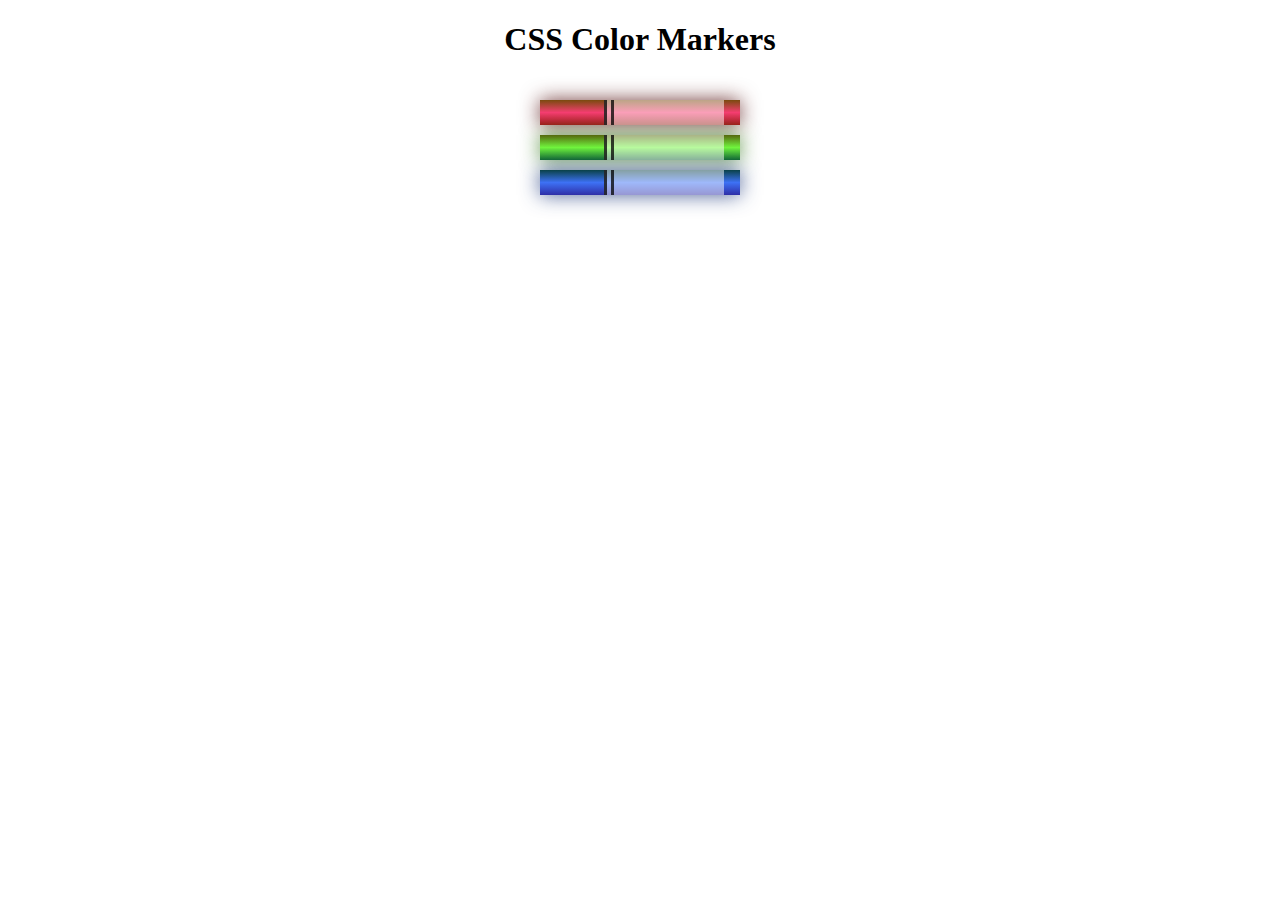
<file: FCC__P-01__C-01-c__CSS__Colored-Markers/index.html>
<!--
    // freeCodeCamp.org > Learn
    // Certification Path 01 - Responsive Web Design
    // Course 01-c - Learn CSS Colors by Building a Set of Colored Markers
    // See: https://www.freecodecamp.org/learn/2022/responsive-web-design/learn-css-colors-by-building-a-set-of-colored-markers/

    // DESCRIPTION:
    Selecting the correct colors for your webpage can greatly improve the aesthetic appeal to your readers.

    In this course, you'll build a set of colored markers. You'll learn different ways to set color values and how to pair colors with each other.
-->

<!DOCTYPE html>
<html lang="en">
  <head>

    <!-- STEP 4 - ABOUT UTF-8:
      * "utf-8" is a universal character set ("charset") that includes almost every character from all human languages -->

    <meta charset="utf-8">

    <!-- STEP 5: META TAGS:
      * You can have multiple self-closing <meta> elements on a web page
      * Each <meta> element adds information about the page that cannot be expressed by other HTML elements
      * The <meta> element with a "name" attribute set to "viewport" and a "content" attribute set to "width=device-width, initial-scale=1.0" makes it so your page looks the same on devices of all sizes -->

    <meta name="viewport" content="width=device-width, initial-scale=1.0">

    <!-- STEP 3 - TITLES: 
      * Remember that the title element gives search engines extra information about the page
      * It also displays the content of that title element in two more ways:
        ** in the title bar when the page is open, and
        ** in the browser tab for the page when you hover on it. Even if that tab is not active, once you hover on the tab, the title text is displayed -->

    <title>Colored Markers</title>
    <link rel="stylesheet" href="styles.css">
  </head>
  <body>
    <h1>CSS Color Markers</h1>
    <div class="container">

      <!-- STEP 16 - MULTIPLE CLASSES & PRECEDENCE:
        * To give the markers different colors, you will need to add a unique class to each one
        * Multiple classes can be added to an element by listing them in the "class" attribute and separating them with a space
        * For example, the following adds both the animal and dog classes to a div element:
          ** <div class="animal dog">
        * If you add multiple classes to an HTML element, the styles of the first classes you list may be overridden by later classes -->

      <div class="marker red">
        <div class="cap"></div>
        <div class="sleeve"></div>
      </div>
      <div class="marker green">
        <div class="cap"></div>
        <div class="sleeve"></div>
      </div>
      <div class="marker blue">
        <div class="cap"></div>
        <div class="sleeve"></div>
      </div>
    </div>
  </body>
</html>
</file>
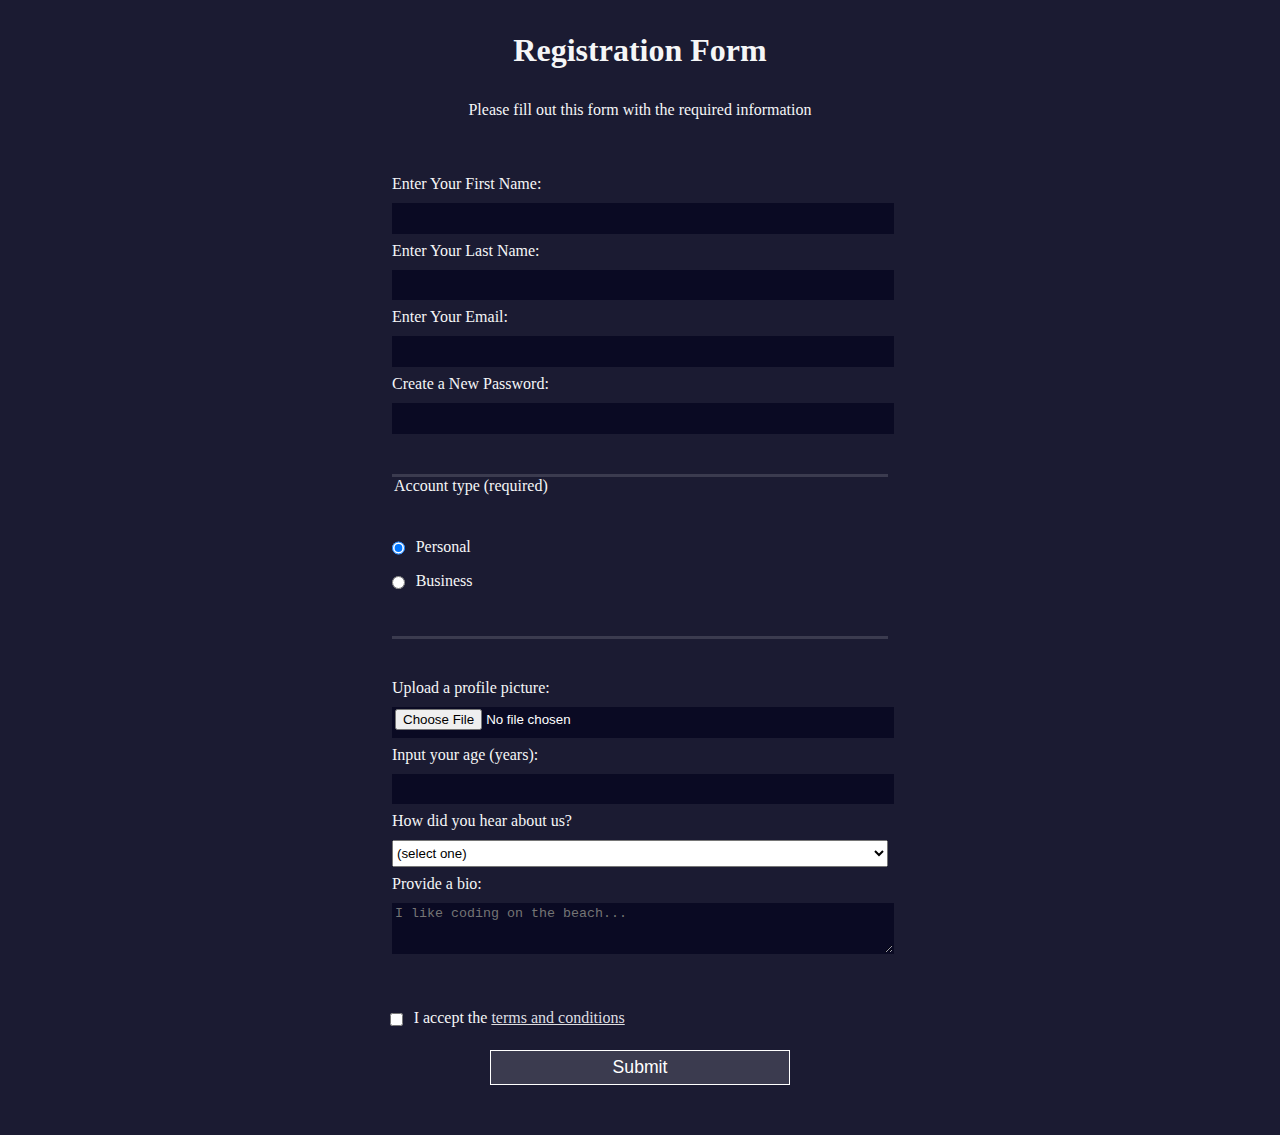
<file: FCC__P-01__C-01-d__Registration-Form/index.html>
<!-- 
    // freeCodeCamp.org > Learn
    // Certification Path 01 - Responsive Web Design
    // Course 01-d - Learn HTML Forms by Building a Registration Form
    // See: https://www.freecodecamp.org/learn/2022/responsive-web-design/learn-html-forms-by-building-a-registration-form/

    // DESCRIPTION:
    You can use HTML forms to collect information from people who visit your webpage.

    In this course, you'll learn HTML forms by building a signup page. You'll learn how to control what types of data people can type into your form, and some new CSS tools for styling your page.

    // KEYWORDS:
    Form building
    Input types
    Validation
    Accessibility
    Get & post requests
    Regex / regular expressions
-->

<!DOCTYPE html>
<html lang="en">
  <head>
    <meta charset="UTF-8">
    <title>Registration Form</title>
    <link rel="stylesheet" href="styles.css" />
  </head>
  <body>
    <h1>Registration Form</h1>
    <p>Please fill out this form with the required information</p>

    <!-- STEPS 11 & 12 - INITIALIZING THE FORM:
      * To create a form, first insert a <form> with an "action" attribute
      * The "method" attribute specifies how to send form-data to the URL specified in the "action" attribute
      * The form-data can be sent via a "GET" request as URL parameters (with method="get") or via a "POST" request as data in the request body (with method="post") -->

    <form method="post" action='https://register-demo.freecodecamp.org'>
      <fieldset>

        <!-- STEPS 18 & 42 - ACCESSIBILITY:
          * Following accessibility best practices, we link the <input> elements and the <label> elements together using the "for" attribute 
            
          * With form submissions, it is useful, and good practice, to provide each submittable element with a "name" attribute, which is used to identify the element in the form submission -->

        <!-- STEP 19 - INPUT TYPES:
          * Specifying the "type" attribute of a form element is important for the browser to know what kind of data it should expect
          * If a type is not specified, the browser will default to "text"
          * The "email" type only allows emails with a "@" and a "." in the domain
          * The "password" type obscures the input and warns if the site does not use HTTPS -->

        <!-- STEP 21 - REQUIRED INPUTS:
          * To make the form more interactive, we add the "required" attribute to the <input> elements in the <fieldset>
          * Now, if you try to submit the form without filling in the required fields, you will see an error message -->

        <label for="first-name">Enter Your First Name: <input id="first-name" name="first-name" type="text" required /></label>
        <label for="last-name">Enter Your Last Name: <input id="last-name" name="last-name" type="text" required /></label>

        <!-- STEP 22 - BUILT-IN FORM VALIDATION:
          * Certain "type" attribute values come with built-in form validation -- e.g., type="email" requires that the value be a valid email address
          * We can also add custom validation -- e.g., adding a "minlength" attribute with a value of "8" to the "password" <input> element prevents inputs of less than 8 characters being submitted -->

        <label for="email">Enter Your Email: <input id="email" name="email" type="email" required /></label>

        <!-- STEP 23 - USING REGEX FOR VALIDATION: 
          * With type="password" you can use the "pattern" attribute to define a regular expression that the password must match to be considered valid
          // For example, "[a-z0-5]{8,}" is a regular expression which matches eight or more lowercase letters or the digits 0 to 5 -->

        <label for="new-password">Create a New Password: <input id="new-password" name="new-password" type="password" pattern="[a-z0-5]{8,}" required /></label>
      </fieldset>

      <fieldset>
        <legend>Account type (required)</legend>

        <!-- STEP 27 - RADIO BUTTON REMINDER:
          * You only want one radio input to be selectable at a time
          * However, the form does not know the radio inputs are related
          * To relate the radio inputs, give them both/all a "name" attribute with the same value 
          * Now, it is not possible to select multiple radio inputs at the same time
        -->

        <!-- STEP 28 - REQUIRING RADIO INPUTS:
          * Initially, users can submit the form without checking the radio inputs
          * Although you previously used the "required" attribute to indicate that an input is required, it won't work in this case because adding required to both inputs will convey the wrong information to users
          * Instead, you can provide context of what is needed by adding a legend element with text "Item (required)" before the <label> elements, then add the "checked" attribute to one input to ensure the form is submitted with the required data in it -->

        <label for="personal-account"><input id="personal-account" type="radio" name="account-type" class="inline" checked /> Personal</label>
        <label for="business-account"><input id="business-account" type="radio" name="account-type" class="inline" /> Business</label>
      </fieldset>

      <fieldset>

        <!-- STEP 32 - FILE INPUT: 
          * The <input> type "file" allows users to upload an image or other file type -->

        <label for="profile-picture">Upload a profile picture: <input id="profile-picture" type="file" name="file" /></label>

        <!-- STEP 33 - NUMBER INPUT: 
          * To collect and verify ages, we can use an <input> with the type of "number" and a "min" and "max" attribute
          * Now, if someone tries to submit the form with values outside of the range (e.g., "13" to "120"), a warning will appear and the form will not submit -->
        
        <label for="age">Input your age (years): <input id="age" type="number" name="age" min="13" max="120" /></label>

        <!-- STEPS 34 thru 37 - DROPDOWN: 
          * Adding a dropdown to the <form> is easy with the <select> element
          * The <select> element is a container for a group of <option> elements, and each <option> element acts as a label for the dropdown options
          * Both the <select> and <option> elements require closing tags

          * The <label> element should wrap the entire <select> element with the label's text coming before the opening <select> 
            
          * Initially, submitting the form with an option selected would not send a useful value to the server; rather, each option needs to be given a "value" attribute
          * Without a "value", the text content of the option will be submitted to the server instead -->

        <label for="referrer">How did you hear about us?
          <select id="referrer" name="referrer">
            <option value="">(select one)</option>
            <option value="1">freeCodeCamp News</option>
            <option value="2">freeCodeCamp YouTube Channel</option>
            <option value="3">freeCodeCamp Forum</option>
            <option value="4">Other</option>
          </select>
        </label>

        <!-- STEPS 38, 40 & 41 - TEXTAREAS: 
          * The <textarea> element acts like an <input> element of type "text", but comes with the added benefit of being able to receive multi-line text with an initial number of text rows and columns
          * Note that the textarea requires a closing tag

          * Initially, the <textarea> appears too small by default
          * To give it an initial size, you can add the "rows" and "cols" attributes 
        
          * The "placeholder" attribute accepts a text value, which is displayed within the <textarea> until the user starts typing -->

        <label for="bio">Provide a bio:
          <textarea id="bio" name="bio" rows="3" cols="30" placeholder="I like coding on the beach..."></textarea>
        </label>
      </fieldset>

      <label for="terms-and-conditions">
        <input class="inline" id="terms-and-conditions" type="checkbox" required name="terms-and-conditions" /> I accept the <a href="https://www.freecodecamp.org/news/terms-of-service/">terms and conditions</a>
      </label>

      <!-- STEPS 20 & 21 - FORM SUBMISSION:
        * The first <input> element with a "type" of "submit" is automatically set to submit its nearest parent form element
        * To handle the form submission, we add an <input> element with the "type" attribute set to "submit" and the "value" attribute set to "Submit" after the last <fieldset> element 
        * Initially, while you should be able to submit the form, you might notice not much happens since we haven't added interactivity or validation -->

      <input type="submit" value="Submit" />
    </form>
  </body>
</html>
</file>
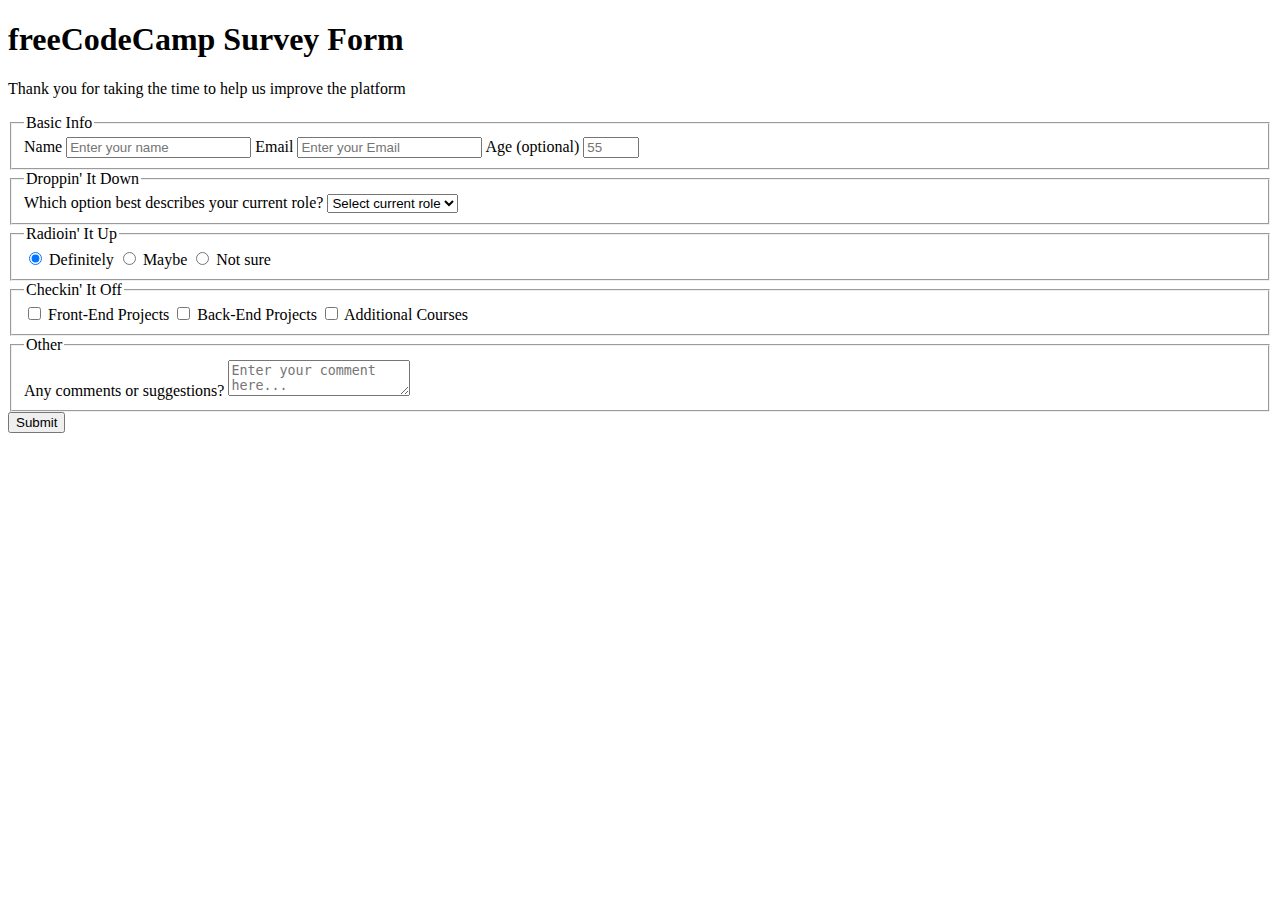
<file: FCC__P-01__C-01-e__PROJECT-01__Survey-Form/index.html>
<!--
    // freeCodeCamp.org > Learn
    // Certification Path 01 - Responsive Web Design
    // Project 01 - Survey Form
    // See: https://www.freecodecamp.org/learn/2022/responsive-web-design/build-a-survey-form-project/build-a-survey-form

    // DESCRIPTION:    
    This is one of the required projects to earn your certification.

    For this project, you will build a survey form to collect data from your users.

    Meant to emulate:
    https://survey-form.freecodecamp.rocks/ -->

<!DOCTYPE html>
<html lang="en">
  <head>
    <meta charset="utf-8">
  </head>
  <body>
    <main>

    <!-- Page title -->
    <h1 id="title">freeCodeCamp Survey Form</h1>

    <!-- Page description -->
    <p id="description">Thank you for taking the time to help us improve the platform</p>

    <!-- Begin form -->
    
    <form id="survey-form">

        <fieldset>
        <legend>Basic Info</legend>

        <!-- Name -->
        <label for="name" id="name-label">Name <input type="text" required id="name" placeholder="Enter your name" /></label>

        <!-- Email -->
        <label for="email" id="email-label">Email <input type="email" required id="email" placeholder="Enter your Email" /></label>

        <!-- Age -->
        <label for="age" id="number-label">Age (optional) <input type="number" id="number" min="10" max="99" placeholder="55" /></label>

        </fieldset>

        <!-- Current role drop-down -->
        <fieldset>
            <legend>Droppin' It Down</legend>
            <label for="dropdown">Which option best describes your current role?
                <select name="role" id="dropdown">
                    <option selected disabled value="">Select current role</option>
                    <option value="student">Student</option>
                    <option value="worker">Full Time Job</option>
                    <option value="learner">Full Time Learner</option>
                    <option value="nunya">Prefer not to say</option>
                    <option value="other">Other</option>
                </select>
            </label>
        </fieldset>


        <!-- Recommendation radio buttons -->
        <fieldset>
            <legend>Radioin' It Up</legend>
            <label for="recommend">
                <input name="recommend" id="yes" value="yes" type="radio" checked /> Definitely
                <input name="recommend" id="maybe" value="maybe" type="radio" /> Maybe
                <input name="recommend" id="unsure" value="no" type="radio" /> Not sure
            </label>
        </fieldset>

        <!-- Improvement checkboxes -->
        <fieldset>
            <legend>Checkin' It Off</legend>
            <label for="improve">
                <input name="improve" id="front-end" value="front-end" type="checkbox" /> Front-End Projects
                <input name="improve" id="back-end" value="back-end" type="checkbox" /> Back-End Projects
                <input name="improve" id="additional" value="additional" type="checkbox" /> Additional Courses
            </label>
        </fieldset>

        <!-- Comments -->
        <fieldset>
            <legend>Other</legend>
            <label for="comments">Any comments or suggestions?
                <textarea name="comments" id="comments" placeholder="Enter your comment here..."></textarea>
            </label>
        </fieldset>

        <input type="submit" value="Submit" id="submit" />
        
    </form>
    <!-- End form -->        

</main>
</body>
</html>
</file>
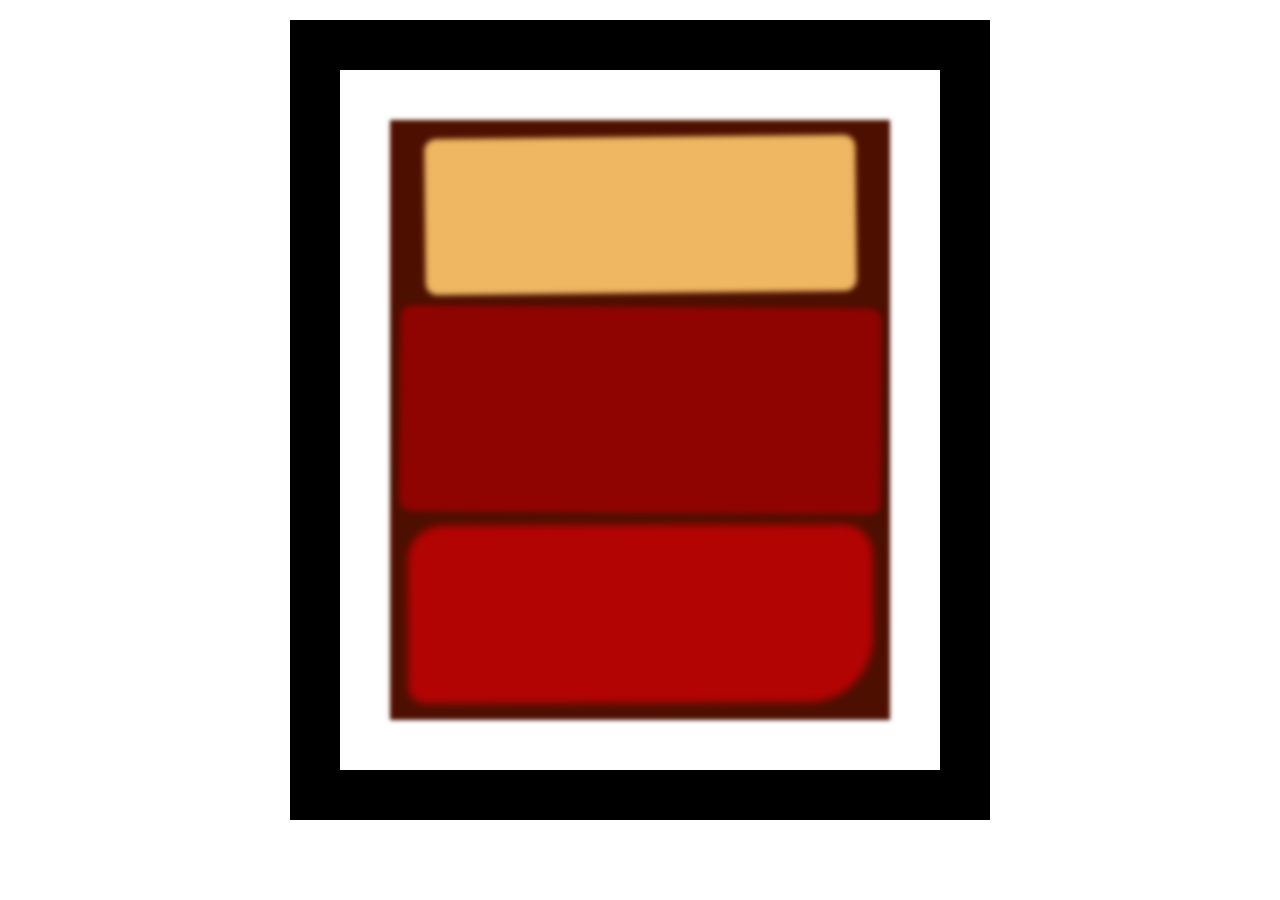
<file: FCC__P-01__C-02-a__CSS-Box-Model__Rothko-Painting/index.html>
<!--
    // freeCodeCamp.org > Learn
    // Certification Path 01 - Responsive Web Design
    // Course 02-a - Learn the CSS Box Model by Building a Rothko Painting
    // See: https://www.freecodecamp.org/learn/2022/responsive-web-design/learn-the-css-box-model-by-building-a-rothko-painting/

    // DESCRIPTION:
    Every HTML element is its own box – with its own spacing and a border. This is called the Box Model.

    In this course, you'll use CSS and the Box Model to create your own Rothko-style rectangular art pieces. 
-->

<!DOCTYPE html>
<html lang="en">
  <head>
    <meta charset="UTF-8">
    <title>Rothko Painting</title>
    <link href="./styles.css" rel="stylesheet">
  </head>

  <!-- STEP 3 - THE BOX BODEL:
    * In the CSS box model, every HTML element is treated as a box with four areas
    * Imagine you receive a box from your favorite online retailer -- the content is the item in the box, or in our case, a header, paragraph, or image element
    * See "/diagram-1" or https://cdn.freecodecamp.org/curriculum/css-box-model/diagram-1.png -->

  <!-- STEP 4 - PADDING: 
    * The content is surrounded by a space called padding, similar to how bubble wrap separates an item from the box around it
    * Think of the border like the cardboard box your item was shipped in
    * See "/diagram-2" or https://cdn.freecodecamp.org/curriculum/css-box-model/diagram-2.png -->

  <!-- STEP 5 - MARGINS:
    * Margin is the area outside of the box, and can be used to control the space between other boxes or elements
    * Here the bottom element has a larger top margin, pushing it further down the page
    * See "/diagram-3" or https://cdn.freecodecamp.org/curriculum/css-box-model/diagram-3.png -->

  <body>

    <!-- STEP 11 - THE "FRAME": 
      * Every painting needs a frame, so we wrap the ".canvas" element in another <div> and give it a "frame" class -->

    <div class="frame">
      <div class="canvas">

        <!-- STEP 16 - THE SHAPES: 
          * We add a first new <div> element inside the ".canvas" element and give it the "class" attribute with a value of "one"
          * This will be our first rectangle, which is later styled using CSS -->

        <div class="one"></div>
        <div class="two"></div>
        <div class="three"></div>
      </div>
    </div>
  </body>
</html>
</file>
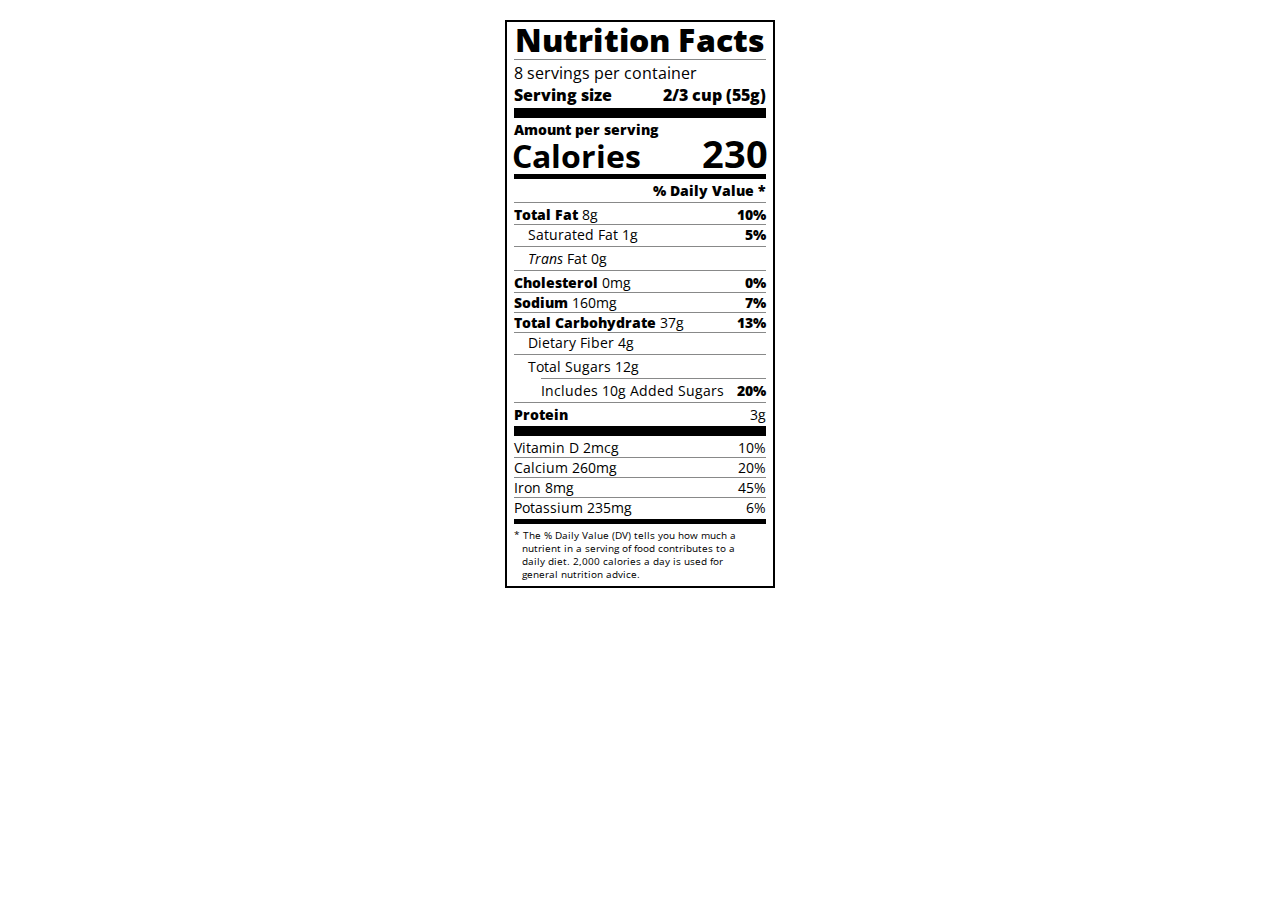
<file: FCC__P-01__C-02-c__Typography__Nutrition-Label/index.html>
<!--
    // freeCodeCamp.org > Learn
    // Certification Path 01 - Responsive Web Design
    // Course 02-c - Learn Typography by Building a Nutrition Label
    // See: https://www.freecodecamp.org/learn/2022/responsive-web-design/learn-typography-by-building-a-nutrition-label/

    // DESCRIPTION:
    Typography is the art of styling your text to be easily readable and suit its purpose.

    In this course, you'll use typography to build a nutrition label webpage. You'll learn how to style text, adjust line height, and position your text using CSS.
-->

<!DOCTYPE html>
<html lang="en">

<head>
  <meta charset="UTF-8">
  <title>Nutrition Label</title>

  <!-- STEP 4 - IMPORTING FONTS:
    * Within your <head> element, add a <link> element with the "rel" attribute set to "stylesheet" and the "href" attribute set to "https://fonts.googleapis.com/css?family=Open+Sans:400,700,800"
    * This will import the "Open Sans" font family, with the font weight values "400", "700", and "800" -->

  <link href="https://fonts.googleapis.com/css?family=Open+Sans:400,700,800" rel="stylesheet">
  <link href="./styles.css" rel="stylesheet">
</head>

<body>
  <div class="label">
    <header>
      <h1 class="bold">Nutrition Facts</h1>

      <!-- STEP 16 - DIVIDING LINES:
        * Lines can help separate and group important content, especially when space is limited
        * Here, we create a <div> element below the <h1> element and give it a "class" attribute set to "divider", which is later styled using CSS -->

      <div class="divider"></div>
      <p>8 servings per container</p>

      <!-- STEP 22 - HORIZONTAL SPACING:
        * Horizontal spacing between equally important elements can increase the readability of your text
        * Here, we wrap the text "2/3 cup (55g)" in a <span> element -->

      <p class="bold">Serving size <span>2/3 cup (55g)</span></p>
    </header>
    <div class="divider large"></div>
    <div class="calories-info">
      <div class="left-container">
        <h2 class="bold small-text">Amount per serving</h2>
        <p>Calories</p>
      </div>
      <span>230</span>
    </div>
    <div class="divider medium"></div>
    <div class="daily-value small-text">
      <p class="bold right no-divider">% Daily Value *</p>
      <div class="divider"></div>
      <p><span><span class="bold">Total Fat</span> 8g</span> <span class="bold">10%</span></p>

      <!-- STEPS 44 thru 46 - STYLING WITH CLASSES:
        * Here, we create a new <p> element with the text "Saturated Fat 1g 5%" and wrap the "5%" in a <span> with the "class" attribute set to "bold"
        * In this case this is enough to align the percentage "5%" to the right 
      
        * As this new <p> element will need to be indented, we give it a "class" set to "indent"
        
        * In the CSS file, we then create a new ".indent" selector and give it a "margin-left" property set to "1em" -->
      
       <p class="indent no-divider">Saturated Fat 1g <span class="bold">5%</span></p>
      <div class="divider"></div>

      <!-- STEPS 51 & 53 thru 55 - ALIGNMENT USING SPANS: 
        * First, we create another <p> element with the text "Trans Fat 0g" and italicize the word "Trans" by wrapping it in an <i> element
        * Then, we give the new <p> element the "class" attribute set to "indent no-divider"
        * Finally, we wrap "Trans Fat 0g" in a <span> element for alignment -->

      <p class="indent no-divider"><span><i>Trans</i> Fat 0g</span></p>
      <div class="divider"></div>
      <p><span><span class="bold">Cholesterol</span> 0mg</span> <span class="bold">0%</span></p>
      <p><span><span class="bold">Sodium</span> 160mg</span> <span class="bold">7%</span></p>
      <p><span><span class="bold">Total Carbohydrate</span> 37g</span> <span class="bold">13%</span></p>

      <!-- STEPS 56 thru 58 - MORE STYLING WITH CLASSES: 
        * Here, we add another <p> element with the text "Dietary Fiber 4g" and give it the "class" necessary to indent it and remove the dividing border
        * Then we create a separate divider below it 
      
        * The advantage to creating these dividers is that you can apply specific classes to style them individually
        * Next, we add "double-indent" to the "class" for the last ".divider" to do so, which is later styled using CSS -->

      <p class="indent no-divider">Dietary Fiber 4g</p>
      <div class="divider"></div>
      <p class="indent no-divider">Total Sugars 12g</p>
      <div class="divider double-indent"></div>
      <p class="double-indent no-divider">Includes 10g Added Sugars <span class="bold">20%</span></p>
      <div class="divider"></div>
      <p class="no-divider"><span class="bold">Protein</span> 3g</p>
      <div class="divider large"></div>
      <p>Vitamin D 2mcg <span>10%</span></p>
      <p>Calcium 260mg <span>20%</span></p>
      <p>Iron 8mg <span>45%</span></p>
      <p class="no-divider">Potassium 235mg <span>6%</span></p>
    </div>
    <div class="divider medium"></div>
    <p class="note">* The % Daily Value (DV) tells you how much a nutrient in a serving of food contributes to a daily
      diet. 2,000 calories a day is used for general nutrition advice.</p>
  </div>
</body>
</html>
</file>
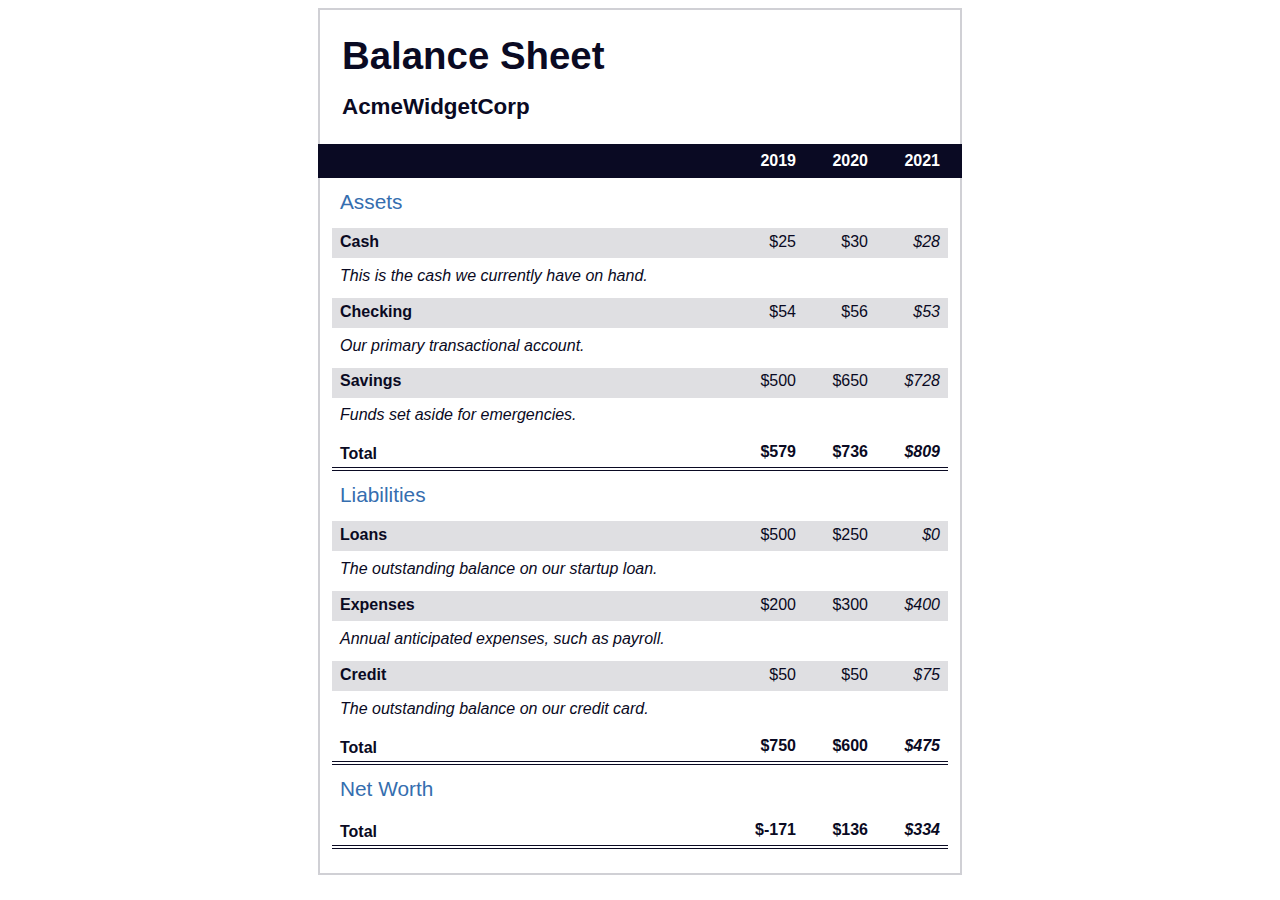
<file: FCC__P-01__C-03-a__CSS-Pseudo-Selectors__Balance-Sheet/index.html>
<!-- 
    **COMMENTS NOT STARTED**

    // freeCodeCamp.org > Learn
    // Certification Path 01 - Responsive Web Design
    // Course 03-a - Learn More About CSS Pseudo Selectors by Building A Balance Sheet

    // See: https://www.freecodecamp.org/learn/2022/responsive-web-design/learn-more-about-css-pseudo-selectors-by-building-a-balance-sheet/

    // DESCRIPTION:
    You can use CSS pseudo selectors to change specific HTML elements.

    In this course, you'll build a balance sheet using pseudo selectors. You'll learn how to change the style of an element when you hover over it with your mouse, and trigger other events on your webpage.
-->

<!DOCTYPE html>
<html lang="en">
  <head>
    <meta charset="UTF-8">
    <meta name="viewport" content="width=device-width, initial-scale=1.0">
    <title>Balance Sheet</title>
    <link rel="stylesheet" href="./styles.css">
  </head>
  <body>
    <main>
      <section>
        <h1>
          <span class="flex">
            <span>AcmeWidgetCorp</span>
            <span>Balance Sheet</span>
          </span>
        </h1>
        <div id="years" aria-hidden="true">
          <span class="year">2019</span>
          <span class="year">2020</span>
          <span class="year">2021</span>
        </div>
        <div class="table-wrap">
          <table>
            <caption>Assets</caption>
            <thead>
              <tr>
                <td></td>
                <th><span class="sr-only year">2019</span></th>
                <th><span class="sr-only year">2020</span></th>
                <th class="current"><span class="sr-only year">2021</span></th>
              </tr>
            </thead>
            <tbody>
              <tr class="data">
                <th>Cash <span class="description">This is the cash we currently have on hand.</span></th>
                <td>$25</td>
                <td>$30</td>
                <td class="current">$28</td>
              </tr>
              <tr class="data">
                <th>Checking <span class="description">Our primary transactional account.</span></th>
                <td>$54</td>
                <td>$56</td>
                <td class="current">$53</td>
              </tr>
              <tr class="data">
                <th>Savings <span class="description">Funds set aside for emergencies.</span></th>
                <td>$500</td>
                <td>$650</td>
                <td class="current">$728</td>
              </tr>
              <tr class="total">
                <th>Total <span class="sr-only">Assets</span></th>
                <td>$579</td>
                <td>$736</td>
                <td class="current">$809</td>
              </tr>
            </tbody>
          </table>
          <table>
            <caption>Liabilities</caption>
            <thead>
              <tr>
              <td></td>
              <th><span class="sr-only">2019</span></th>
              <th><span class="sr-only">2020</span></th>
              <th><span class="sr-only">2021</span></th>
              </tr>
            </thead>
            <tbody>
              <tr class="data">
                <th>Loans <span class="description">The outstanding balance on our startup loan.</span></th>
                <td>$500</td>
                <td>$250</td>
                <td class="current">$0</td>
              </tr>
              <tr class="data">
                <th>Expenses <span class="description">Annual anticipated expenses, such as payroll.</span></th>
                <td>$200</td>
                <td>$300</td>
                <td class="current">$400</td>
              </tr>
              <tr class="data">
                <th>Credit <span class="description">The outstanding balance on our credit card.</span></th>
                <td>$50</td>
                <td>$50</td>
                <td class="current">$75</td>
              </tr>
              <tr class="total">
                <th>Total <span class="sr-only">Liabilities</span></th>
                <td>$750</td>
                <td>$600</td>
                <td class="current">$475</td>
              </tr>
            </tbody>
          </table>
          <table>
            <caption>Net Worth</caption>
            <thead>
              <tr>
              <td></td>
              <th><span class="sr-only">2019</span></th>
              <th><span class="sr-only">2020</span></th>
              <th><span class="sr-only">2021</span></th>
              </tr>
            </thead>
            <tbody>
              <tr class="total">
                <th>Total <span class="sr-only">Net Worth</span></th>
                <td>$-171</td>
                <td>$136</td>
                <td class="current">$334</td>
              </tr>
            </tbody>
          </table>
        </div>
      </section>
    </main>
  </body>
</html>
</file>
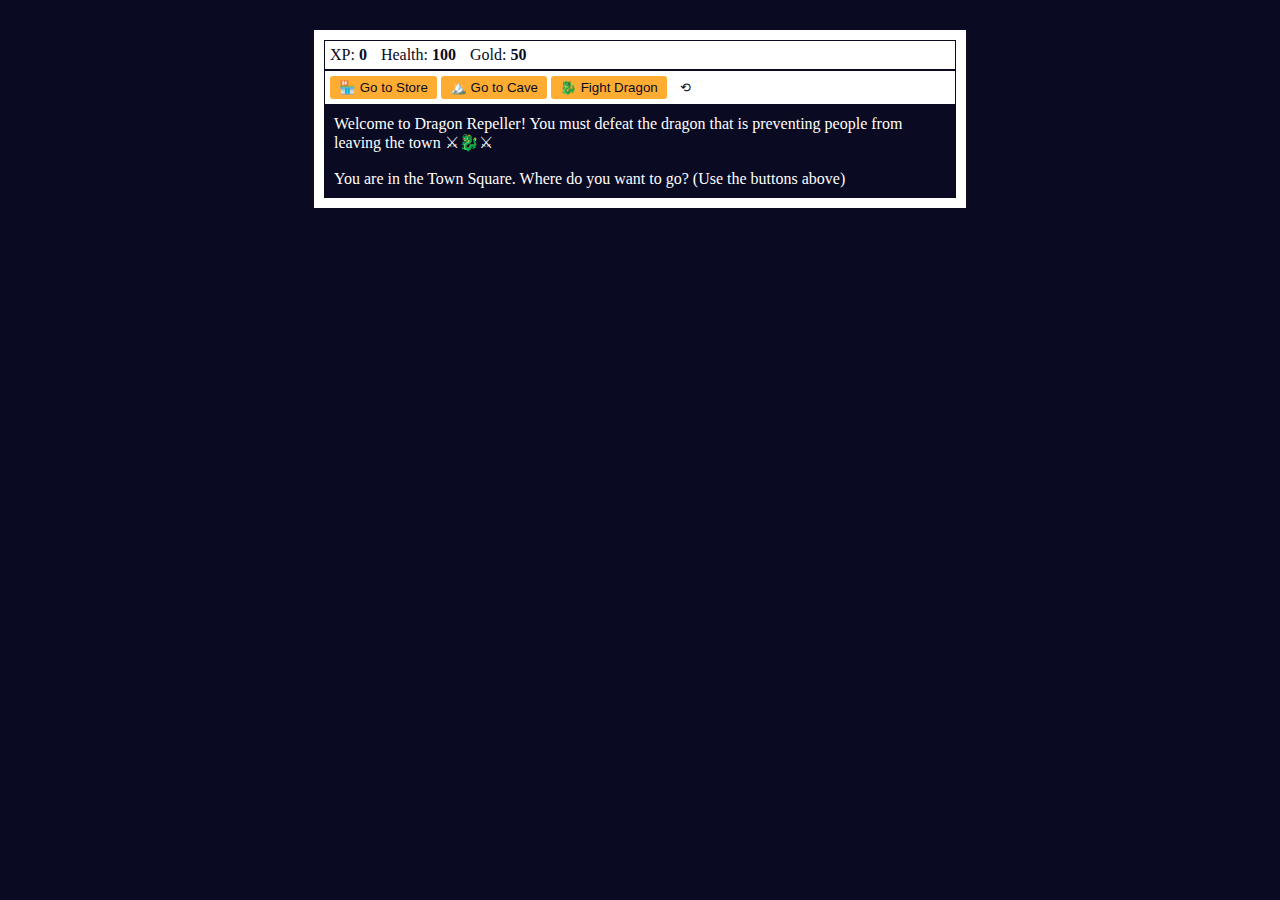
<file: fcc-rpg.html>
<!DOCTYPE html>
<html lang="en">
  <head>
    <meta charset="utf-8">
    <link rel="stylesheet" href="./fcc-rpg.css">
    <title>RPG - Dragon Repeller</title>
  </head>
  <body>
      <!-- Based on the FreeCodeCamp.org project: Learn Basic JavaScript by Building a Role Playing Game
      See: https://www.freecodecamp.org/learn/javascript-algorithms-and-data-structures-v8/ -->
      <div id="game">
        <div id="stats">
          <span class="stat">XP: <strong><span id="xpText">0</span></strong></span>
          <span class="stat">Health: <strong><span id="healthText">100</span></strong></span>
          <span class="stat">Gold: <strong><span id="goldText">50</span></strong></span>
        </div>
        <div id="controls">
          <button id="button1">&#x1f3ea; Go to Store</button>
          <button id="button2">🏔️ Go to Cave</button>
          <button id="button3">&#x1f409; Fight Dragon</button>
          <button id="refresher">⟲</button>
        </div>
        <div id="monsterStats">
          <span class="stat">Monster Name: <strong><span id="monsterName"></span></strong></span>
          <span class="stat">Health: <strong><span id="monsterHealth"></span></strong></span>
        </div>
        <div id="text">
          Welcome to Dragon Repeller! You must defeat the dragon that is preventing people from leaving the town ⚔&#x1f409;⚔<br><br>You are in the Town Square. Where do you want to go? (Use the buttons above)
        </div>
      </div>
    <script src="./fcc-rpg.js"></script>
  </body>
</html>
</file>
<file: FCC__P-01__C-01-c__CSS__Colored-Markers/styles.css>
h1 {
  text-align: center;
}

/* STEPS 11, 21 & 24 - COLOR BASICS:
  // Remember that one way to add color to an element is to use a "color keyword" like "black", "cyan", or "yellow" 
  
  // There are two main color models: the "additive" RGB (red, green, blue) model used in electronic devices, and the "subtractive" CMYK (cyan, magenta, yellow, black) model used in print
  // In this project, you'll work with the RGB model -- meaning that colors begin as black, and change as different levels of red, green, and blue are introduced
  // An easy way to see this is with the CSS "rgb" function; for example, "black" is "rgb(0, 0, 0)" 
  
  // While red and blue markers look the same using color keywords or the "rgb" function, the green one is much lighter with "rgb(0, 255, 0)" than with the color keyword "green"
  // This is because the "green" color keyword is actually a darker shade, about halfway between black and the maximum value for green -- i.e., ~"rgb(0, 127, 0)" */

/* STEP 22 - FUNCTIONS:
  // A function is a piece of code that can take an input and perform a specific action
  // The CSS "rgb" function accepts values, or "arguments", for red, green, and blue, and produces a color:
    // // rgb(red, green, blue);
  // Each red, green, and blue value is a number from "0" to "255" where "0" means that there's 0% of that color (i.e., is black) and "255" means that there's 100% of that color */

/* STEPS 26 & 27 - PRIMARY COLORS:
  // In the additive RGB color model, "primary colors" are colors that, when combined, create pure white
  // But for this to happen, each color needs to be at its highest intensity (i.e., 255) */

/* STEPS 28 thru 30 - SECONDARY COLORS:
  // "Secondary colors" are the colors you get when you combine primary colors
  // To create the first secondary color -- yellow -- you can use the "rgb" function to combine pure red and pure green
  // To create the next secondary color -- cyan -- use the "rgb" function to combine pure green and pure blue
  // To create the final secondary color -- magenta -- use the "rgb" function to combine pure blue and pure red */

/* STEPS 31 thru 34 - TERTIARY COLORS: 
  // "Tertiary colors" are created by combining a primary with a nearby secondary color
  // To create the tertiary color orange, use the "rgb" function so that red is at the max value, and set green to 127
  // Notice that, to create orange, you had to increase the intensity of red and decrease the intensity of the green rgb values; this is because orange is the combination of red and yellow

  // To create the tertiary color spring green, combine cyan with green -- i.e., use the "rgb" function with green at the max value and blue is set to "127"
  // And to create the tertiary color violet, combine magenta with blue -- i.e., use the "rgb" function with blue at the max value and red is set to "127"

  // There are three more tertiary colors: chartreuse green (green + yellow), azure (blue + cyan), and rose (red + magenta)
  // To create chartreuse green, update the "rgb" function for orange so that red is at "127" and green is set to the max value
  // For azure, update the "rgb" function for spring green so that green is at "127" and blue is at the max value
  // And for rose, which is sometimes called bright pink, update the "rgb" function for violet so that blue is at "127" and red is at the max value */

/* STEPS 35 thru 39 - DESIGN, COLOR WHEEL & COMPLIMENTARY COLORS: 
  // Now that you've gone through all the primary, secondary, and tertiary colors on a color wheel, it'll be easier to understand other color theory concepts and how they impact design
  // A color wheel is a circle where similar colors, or "hues", are near each other, and different ones are further apart (e.g., pure red is between the hues rose and orange)
  // Two colors that are opposite from each other on the color wheel are called "complementary colors"
  // If two complementary colors are combined they produce gray, but when they are placed side-by-side they produce strong visual contrast and appear brighter

  // For example, red and cyan colors are very bright right next to each other
  // However, this contrast can be distracting if it's overused on a website, and can make text hard to read if it's placed on a complementary-colored background
  // Thus, it's better practice to choose one color as the dominant color, and use its complementary color as an accent to bring attention to certain content on the page 
  
  // For example, you can couch a red element between two black elements and notice how your eyes are naturally drawn to the red color in the center
  // When designing a site, you can use this effect to draw attention to important headings, buttons, or links
  // There are several other important color combinations outside of complementary colors, which you'll learn a bit later */

.container {
  background-color: rgb(255, 255, 255);
  padding: 10px 0;
}

/* STEP 12 - ADDING CONTENT WITH CSS:
  // Initially, the background color is applied but doesn't appear in the preview, since the marker <div> element has no content in it and doesn't have any height by default
  // The color can be made visible by setting the ".marker" to have non-zero values for its "height" and "width" properties */

/* STEPS 13 thru 15 - MARGINS:
  // The markers look better centered on the page
  // An easy way to do that is with the "margin" "shorthand property"
  // In the last project, you set the margin area of elements separately with properties like "margin-top" and "margin-left"
  // The "margin" shorthand property makes it easy to set multiple margin areas at the same time -- i.e., "margin-top", "margin-right", "margin-bottom", and "margin-left" 
  // For example, to center the marker on the page, set its "margin" property to "auto" 
  
  // Initially, while you have three separate marker div elements, they look like one big rectangle; you should add some space between them to make it easier to see each element
  // When the shorthand "margin" property has two values, it sets "margin-top" and "margin-bottom" to the first value, and "margin-left" and "margin-right" to the second value
  // Thus, to center each "marker" while dividing them up with some vertical space, we set the "margin" property to "10px auto" */

.marker {
  width: 200px;
  height: 25px;
  margin: 10px auto;
}

/* STEPS 76 & 77 - REPOSITIONING:
  // Initially, the sleeve looks good but is flush with the left start of the marker div and would look even better if it was positioned more toward the right side of the marker
  // One way to do that is to add another <div> element before the sleeve <div> to push it to the right, which we do with "cap" */

.cap {
  width: 60px;
  height: 25px;
}

/* STEPS 73 thru 75 - OPACITY:
  // "Opacity" describes how opaque, or non-transparent, something is
  // For example, a solid wall is opaque, and no light can pass through; a drinking glass is much more transparent, and you can see through the glass to the other side
  // With the CSS "opacity" property, you can control how opaque or transparent an element is
  // With the value "0", or 0%, the element will be completely transparent, and at "1.0", or 100%, the element will be completely opaque like it is by default

  // Another way to set the opacity for an element is with the "alpha channel"
  // Similar to the opacity property, the alpha channel controls how transparent or opaque a color is
  // An alpha channel can be added to other CSS color properties rather than using the "opacity" property by itself

  // To add an alpha channel to an "rgb" color, use the "rgba" function instead
  // The "rgba" function works just like the rgb function, but takes one more number from "0" to "1.0" for the alpha channel:
    // // rgba(redValue, greenValue, blueValue, alphaValue);
  // You can also use an alpha channel with hsl and hex colors */

/* STEPS 79 thru 85 - BORDERS: 
  // All HTML elements have borders, though they're usually set to "none" by default
  // With CSS, you can control all aspects of an element's border, and set the border on all sides, or just one side at a time

  // For a border to be visible, you need to set its width and style 
  // Borders have several styles to choose from; solid border lines are probably the most common, but you can also use a dashed or dotted line if you prefer -- for example:
    // // .sleeve {
            border-left-width: 10px;
            border-left-style: solid;
          }

  // If no color is set, black is used by default -- but to make your code more readable, it's better to set the border color explicitly (e.g., "border-color" or "border-left-color")

  // The "border-left" shorthand property lets you to set the left border's width, style, and color at the same time with the syntax:
    // // border-left: width style color;
*/

.sleeve {
  width: 110px;
  height: 25px;
  background-color: rgba(255, 255, 255, 0.5);
  border-left: 10px double rgba(0, 0, 0, 0.75);
}

/* STEPS 78 - MORE REPOSITIONING:
  // Initially, it looks like the sleeve disappears because the "cap" <div> is taking up the entire width of the marker, pushing the sleeve <div> down to the next line
  // This is because the default display property for <div> elements is "block" and, when two "block" elements are next to each other, they stack like actual blocks
  // For example, your marker elements are all stacked on top of each other
  // To position two <div> elements on the same line, set both of their "display" properties to "inline-block" */

.cap,
.sleeve {
  display: inline-block;
}

/* STEPS 49 thru 69 - COLOR GRADIENTS:
  // In addition to setting flat colors in CSS, you can also use a color transition, or "gradient", on an element; a gradient is when one color transitions into another
  // The CSS "linear-gradient" function lets you control the direction of the transition along a line, and which colors are used
  // One thing to remember is that the "linear-gradient" function actually creates an image element, and is usually paired with the "background" property, which can accept an image as a value (as opposed to the "background-color" property for flat colors)

  // The linear-gradient function is very flexible with the following basic syntax:
    // // linear-gradient(gradientDirection, color1, color2, ...);
  // "gradientDirection" is the direction of the line used for the transition
  // "color1" and "color2" are color arguments, which are the colors that will be used in the transition itself, and can be any type of color including color keywords, hex, rgb, or hsl
  // For example, to apply a gradient on a 90-degree (vertical) line, first set the "background" property to "linear-gradient()", and pass it the value "90deg" as the "gradientDirection"
  
  // Note that the "linear-gradient" function needs at least two color arguments to work, or it won't be visible
  // With two colors, the linear-gradient function produces a smooth color1-to-color2 gradient
  // While the linear-gradient function needs a minimum of two color arguments to work, it can accept many color arguments

  // Color-stops allow you to fine-tune where colors are placed along the gradient line
  // They are a length unit like px or percentages that follow a color in the linear-gradient function
  // For example, in the followin red-black gradient, the transition from red to black takes place at the 90% point along the gradient line, so red takes up most of the available space:
    // // linear-gradient(90deg, red 90%, black);

  // Without the color-stops, with three color arguments, the first color is at the start (0%), the second is in the middle (50%), and the last is at the end (100%) of the gradient line
  // The "linear-gradient" function automatically calculates these values for you, and places colors evenly along the gradient line by default

  // If no "gradientDirection" argument is provided to the "linear-gradient" function, it arranges colors from top to bottom by default -- i.e., along a 180 degree (horizontal) line */

/* STEP 57 - USING COLOR GRADIENTS FOR "LIGHTING":
  // Here, we've applied different shades of red to each color argument in the linear-gradient function
  // The shades on the top and bottom edges of the marker will be darker, while the one in the middle will be lighter, as if there's a light above it */

/* STEPS 86 thru 94 - BOX SHADOWS:
  // The box-shadow property lets you apply one or more shadows around an element with the following basic syntax:
    // // box-shadow: offsetX offsetY color;
  
  // Here's how the "offsetX" and "offsetY" values work:
    // // both "offsetX" and "offsetY" accept number values in px and other CSS units
    // // a positive "offsetX" value moves the shadow right and a negative value moves it left
    // // a positive "offsetY" value moves the shadow down and a negative value moves it up
    // // if you want a value of zero ("0") for any or both "offsetX" and "offsetY", you don't need to add a unit; every browser understands that zero means no change

  // The height and width of the shadow is determined by the height and width of the element it's applied to
  // You can also use an optional "spreadRadius" value to spread out the reach of the shadow

  // Initially, the edges of the shadow are sharp because there is an optional "blurRadius" value for the box-shadow property:
    // // box-shadow: offsetX offsetY blurRadius color;

  // If a "blurRadius" value isn't included, it defaults to "0" and produces sharp edges
  // The higher the value of "blurRadius", the greater the blurring effect is

  // You can expand the shadow out further with the optional "spreadRadius" value:
    // // box-shadow: offsetX offsetY blurRadius spreadRadius color;

  // Like "blurRadius", "spreadRadius" defaults to "0" if it isn't included */

.red {
  background: linear-gradient(
    rgb(122, 74, 14),
    rgb(245, 62, 113),
    rgb(162, 27, 27)
  );
  box-shadow: 0 0 20px 0 rgba(83, 14, 14, 0.8);
}

/* STEPS 46 & 47 - HEX COLORS:
  // A very common way to apply color to an element with CSS is with "hexadecimal" or "hex" values
  // While hex values sound complicated, they're really just another form of RGB values
  // Hex color values start with a "#" character and take six characters from 0-9 and A-F (e.g., "#4B5320")
  // The first pair of characters represent red, the second pair represent green, and the third pair represent blue
  
  // You may already be familiar with decimal, or base 10 values, which go from 0 - 9
  // Hexadecimal, or base 16 values, go from 0 - 9, then A - F -- i.e.: 0, 1, 2, 3, 4, 5, 6, 7, 8, 9, A, B, C, D, E, F
  // With hex colors, "00" is 0% of that color and "FF" is 100%, with "7F" being ~50% and "CC" being ~80% */

/* STEP 93 - HEX ALPHA: 
  // Add an optional final pair of hex values to any hex code to represent the alpha channel (e.g., "#xxxxxxCC" is 80% transparent)
*/

.green {
  background: linear-gradient(#55680d, #71f53e, #116c31);
  box-shadow: 0 0 20px 0 #3b7e20cc;
}

/* STEP 48 - HSL COLORS: 
  // The "HSL" color model -- or hue, saturation, and lightness -- is another way to represent colors
  // The CSS "hsl" function accepts three values: a number from "0" to "360" for hue, a percentage from "0" to "100" for saturation, and a percentage from "0" to "100" for lightness; you must add the percent sign "%" to the saturation and lightness values
  // If you imagine a color wheel, the hue red is at 0 degrees, green is at 120 degrees, and blue is at 240 degrees.
  // Saturation is the intensity of a color from 0%, or gray, to 100% for pure color
  // Lightness is how bright a color appears, from 0%, or complete black, to 100%, complete white, with 50% being neutral */

.blue {
  background: linear-gradient(
    hsl(186, 76%, 16%),
    hsl(223, 90%, 60%),
    hsl(240, 56%, 42%)
  );
  box-shadow: 0 0 20px 0 hsla(223, 59%, 31%, 0.8);
}
</file>
<file: FCC__P-01__C-01-d__Registration-Form/styles.css>
/* STEP 8 - VIEWPORT HEIGHT:
  // The "vh" unit stands for "viewport height" and is equal to 1% of the height of the viewport, which makes it relative to the viewport height  */

/* STEP 9 - HORIZONTAL SCROLL:
  // To get rid of the horizontal scroll-bar when using a "width" value of "100%", set the body's default margin (added by some browsers) to "0" */

body {
  width: 100%;
  height: 100vh;
  margin: 0;
  background-color: #1b1b32;
  color: #f5f6f7;
  font-family: Tahoma;
  font-size: 16px;
}

h1,
p {
  margin: 1em auto;
  text-align: center;
}

/* STEP 45 - VIEWPORT WIDTH:
  // Here, we center the <form> element by giving it a margin of "0 auto"
  // Then, we fix its size to a maximum width ("max-width") of "500px" with a minimum width ("min-width") of "300px" and, in between that range, we allow it to have a width of "60vw" ("viewport width") */

/* STEP 63 - PADDING THE BOTTOM OF THE PAGE: 
  // Initially, the "Submit" button is sitting at the bottom of the <form> element, so we add "2em" of "padding" to only the bottom of the <form> */

form {
  width: 60vw;
  max-width: 500px;
  min-width: 300px;
  margin: 0 auto;
  padding-bottom: 2em;
}

/* STEP 46 - REMOVING DEFAULT BORDERS:
  // During development, it is useful to see the <fieldset> default borders
  // However, they make the content appear too separated and can be removed by using a value of "none" in the "border" property */

fieldset {
  border: none;
  padding: 2rem 0;
  border-bottom: 3px solid #3b3b4f;
}

/* STEP 48 - "LAST" PSEUDO-CLASS: 
  // Initially, the border of the last <fieldset> element looks a little out of place
  // You can select the last element of a specific type using the "last-of-type" CSS pseudo-class
  // For example, the following selects the last <p> element:
    // // p:last-of-type { }
*/

fieldset:last-of-type {
  border-bottom: none;
}

/* STEP 16 - REM UNITS & DEFAULT DISPLAY OF LABELS:
  // The "rem" unit stands for "root 'em'" and is relative to the font size of the <html> element
  // As label elements are inline by default, they are all displayed side by side on the same line, making their text hard to read
  // To make them appear on separate lines, we add "display: block" to the label element
  // To further separate them from each other, we add a margin of "0.5rem 0" */

label {
  display: block;
  margin: 0.5rem 0;
}

/* STEP 49 - SEPARATING ONTO NEW LINES:
  // In order for the <label> text appear above the form elements on all screen sizes, we can set all <input>, <textarea>, and <select> elements to take up the full width of their parent elements (i.e., "width: 100%") */

/* STEPS 55 & 56 - MINIMUM HEIGHTS:
  // Initially, the height of the <input> fields is too small to be easy to use
  // We fix this by setting their "min-height" to "2em" */

input,
textarea,
select {
  margin: 10px 0 0 0;
  width: 100%;
  min-height: 2em;
}

input,
textarea {
  background-color: #0a0a23;
  border: 1px solid #0a0a23;
  color: #ffffff;
}

/* STEPS 50 thru 53 - REMOVING LINE SEPARATION:
  // However, for the second fieldset, you want the input and label text to appear on the same line
  // First, we give only those <input> elements a class of "inline"
  // Then, we style the ".inline" elements with a "width" of "unset" to remove the earlier rule which set all the <input> elements to "width: 100%"
  // Next, we can add some space between the ".inline" elements and the <label text> by settin a right margin of "0.5em" 
  // Initially, if you look close enough, you will notice the ".inline" elements are too high on the line; to combat this, we set the "vertical-align" property to "middle" */

.inline {
  width: unset;
  margin: 0 0.5em 0 0;
  vertical-align: middle;
}

/* STEP 57 & 58 - ATTRIBUTE SELECTORS: 
  // To style the submit button, you can use an "attribute selector" to select an element based on the given attribute value
  // For example, the following selects <input> elements with a "name" attribute value of "password":
    // // input[name="password"]

  // Note that when we change the "display" property to "block" and reduce the "width" to "60%", the submit button sits flush against the left edge of its parent
  // We can center this using "auto" left and right margins */

input[type="submit"] {
  display: block;
  width: 60%;
  margin: 1em auto;
  height: 2em;
  font-size: 1.1rem;
  background-color: #3b3b4f;
  border-color: white;
  min-width: 300px;
}

/* STEP 62 - BROWSER DEFAULTS:
  // Most browsers inject their own default CSS properties and values for different elements
  // For example, by default a "padding" of "1px 2px" is given to <input> elements you can type in.
  // If you look closely, you might be able to notice the file input is initially smaller than the other text input elements
  // Here, we use another attribute selector to style the <input> with a type of "file" to have the same padding as the other <input> elements */

input[type="file"] {
  padding: 1px 2px;
}

.inline {
  display: inline;
}

a {
  color: #dfdfe2;
}
</file>
<file: FCC__P-01__C-02-a__CSS-Box-Model__Rothko-Painting/styles.css>
/* STEP 8 - WIDTH: 
  // Even though your <div> has no text originally, it's still treated as a box with content
  // We can write a CSS rule that uses the ".canvas" class selector and set its width to 500 pixels
  // Here's a CSS rule that sets the width of the class "card" to 300 pixels:
    // // .card {
            width: 300px;
          }
*/

/* STEPS 21 & 22 - ADJUSTING THE FIRST SHAPE:
  // Originally, ".one" (with just its first 4 attributes below) is centered horizontally but its top margin is pushing past the canvas and onto the frame's border, shifting the entire canvas down 20 pixels
  // We (temporarily) add "padding" of "1px" to the ".canvas" element to give the ".one" element something solid to push off of 
  // However, adding 1 pixel of padding to the top, bottom, left, and right of the canvas changed its dimensions to 502 pixels x 602 pixels
  // Thus, we replace the "padding" property with "overflow" set to "hidden", changing the canvas back to its original dimensions */

/* STEP 34 - BLUR:
  // Originally, the colors and shapes of your painting are too sharp to pass as a Rothko, so we use the "filter" property to "blur" the painting by "2px" in the ".canvas" element
  // Here's an example of a rule that add a 3px "blur":
  // // p {
          filter: blur(3px);
        }
*/

.canvas {
  width: 500px;
  height: 600px;
  background-color: #4d0f00;
  overflow: hidden;
  filter: blur(2px);
}

/* STEP 13 - THE "FRAME": 
  // Originally the ".frame" is much too wide, so we set its width to 500 pixels */

/* STEP 14 - PADDING THE "FRAME":
  // Use *padding* to adjust the spacing *within* an element
  // In ".frame", we use the "padding" shorthand property to increase the space between the ".frame" and ".canvas" elements by "50px"
  // The shorthand will increase space in the top, bottom, left, and right of the element's border and canvas within */

/* STEP 15 - MARGINS AROUND THE "FRAME":
  // Use *margins* to adjust the spacing *outside* of an element
  // Using the margin property, we give the ".frame" element vertical margin of "20px", and horizontal margin of "auto"
  // This will move the frame down 20 pixels and horizontally center it on the page */

.frame {
  border: 50px solid black;
  width: 500px;
  padding: 50px;
  margin: 20px auto;
}

/* STEPS 37 & 40 - SOFTENING EDGES:
  // Originally, the rectangles are too small and their edges don't have the soft quality of a painting
  // Thus we increase the area and soften the edges of ".one" by setting its "box-shadow" to "0 0 3px 3px #efb762" 

  // However, the corners of each rectangle are still too sharp
  // Thus we round each corner of the ".one" element by 9 pixels using the "border-radius" property */

/* STEPS 43 thru 45 - ROTATING:
  // We rotate each rectangle to give them more of an imperfect, hand-painted look by using the "transform" property
  // First, we use it on the ".one" selector to rotate it *counter-clockwise* by 0.6 degrees
  // Next, we rotate the ".two" element *clockwise* by 0.4 degrees */

.one {
  width: 425px;
  height: 150px;
  background-color: #efb762;
  margin: 20px auto;
  box-shadow: 0 0 3px 3px #efb762;
  border-radius: 9px;
  transform: rotate(-0.6deg);
}

/* STEP 33 - ADJUSTING MARGINS:
  // It's helpful to have your margins push in one direction
  // Originally, with ".two" having "margin: auto", the bottom margin of the ".one" element pushes ".two" down 20 pixels
  // Thus, in the ".two" selector, we use the "margin" shorthand property to set top margin to "0", horizontal margin to "auto", and bottom margin to "20px" to remove its top margin, horizontally center it, and set its bottom margin to 20 pixels */

/* STEPS 41 & 42 - ADVANCED BORDER RADIUS: 
  // We use the "border-radius" property on the ".two" selector to set its top-left radius and bottom-right radius to "8px" and top-right radius and bottom-left radius to "10px"

  // The "border-radius" property accepts up to four values to round the top-left, top-right, bottom-right, and bottom-left corners
  // We round the top-left corner of ".three" by 30 pixels, the top-right by 25 pixels, the bottom-right by 60 pixels, and bottom-left by 12 pixels */

.two {
  width: 475px;
  height: 200px;
  background-color: #8f0401;
  margin: 0 auto 20px;
  box-shadow: 0 0 3px 3px #8f0401;
  border-radius: 8px 10px;
  transform: rotate(0.4deg);
}

/* STEP 35 - MORE BLUR:
  // This rule targets both ".one" and ".two" and increase their "blur" effect by 1 pixel -- i.e., in addition to the 2-pixel blur on the entire ".canvas" */

.one,
.two {
  filter: blur(1px);
}

/* STEPS 29 & 30 - SIZING:
  // You don't always have to use pixels when sizing an element
  // Here we set the "width" of ".three" to "91%" and set its "height" to "28%" */

.three {
  width: 91%;
  height: 28%;
  background-color: #b20403;
  margin: auto;
  filter: blur(2px);
  box-shadow: 0 0 5px 5px #b20403;
  border-radius: 30px 25px 60px 12px;
  transform: rotate(-0.2deg);
}
</file>
<file: FCC__P-01__C-02-c__Typography__Nutrition-Label/styles.css>
* {
  box-sizing: border-box;
}

/* STEP 6 - THE HTML SELECTOR:
  // Originally the font is a bit small, so we create an "html" selector and set the font to have a size of "16px" */

html {
  font-size: 16px;
}

/* STEP 5 - USING IMPORTED FONTS:
  // We create a "body" selector and give it a "font-family" set to "Open Sans" with a fallback of "sans-serif"
  // Remember that fonts with spaces in the name must be wrapped in quotes for CSS */

body {
  font-family: "Open Sans", sans-serif;
}

/* STEPS 8 thru 11 - BORDERS & WHITE SPACE:
  // Borders can be used to group and prioritize content
  // Here, we create a ".label" selector and give it a "border" set to "2px solid black" 
  
  // Good use of white space can bring focus to the important elements of your page, and help guide your user's eyes through your text
  // Here, we give our ".label" selector a "width" property set to "270px", a "margin" property set to "20px auto", and a "padding" property set to "0 7px" 
  
  // However, originally if you inspect your ".label" element with your browser's developer tools, you may notice that it's actually 288 pixels wide instead of 270
  // This is because, by default, the browser includes the border and padding when determining an element's size
  // To solve this, we reset the box model by creating a "*" selector and giving it a "box-sizing" property of "border-box"
  */

.label {
  border: 2px solid black;
  width: 270px;
  margin: 20px auto;
  padding: 0 7px;
}

/* STEP 12 - SEMANTIC STRUCTURE:
  // Remember that the use of <h1>, <h2>, and similar tags determine the semantic structure of your HTML, but you can adjust the CSS of these elements to control the visual flow and hierarchy
  // Initially, we create an "h1" rule and set the "font-weight" property to "800" to make the h1 text bolder */

/* STEP 18 - LETTER SPACING:
  // The "letter-spacing" property can be used to adjust the space between each character of text in an element
  // Here, we give our "h1" selector a "letter-spacing" property set to "0.15px" to space them out a bit more */

/* STEPS 24 & 25 - TARGETING NESTED ELEMENTS: 
  // After wrapping everything within the ".label" element in a new <header> element in the HTML file, we update the original "h1" selector here to be "header h1" to specifically target the <h1> element within the new <header> */

header h1 {
  text-align: center;
  margin: -4px 0;
  letter-spacing: 0.15px;
}

/* STEP 15 - REMOVING MARGINS:
  // Here, we create a <p> selector and remove all margins */

/* STEP 23 - HORIZONTAL SPACING, CONTINUED:
  // After wrapping part of the "Serving Size" paragraph in a <span> element, we can add the horizontal spacing using "flex"
  // In the "p" selector, we add a "display" property set to "flex" and a "justify-content" property set to "space-between" */

p {
  margin: 0;
  display: flex;
  justify-content: space-between;
}

.divider {
  border-bottom: 1px solid #888989;
  margin: 2px 0;
}

/* STEP 19 - CODE OPTIMIZATION:
  // Nutrition labels have a lot of bold text to draw attention to important information
  // Rather than targeting each element that needs to be bold, it is more efficient to use a class to apply the bold styling to every element
  // Thus, we can give the necessary elements an additional "class" attribute set to "bold" and remove the extranneous "font-weight" properties from the CSS file */

.bold {
  font-weight: 800;
}

.large {
  height: 10px;
}

/* STEPS 26 thru 28 - STYLING BORDRES:
  // After creating a new <div> element below the <header> and giving it a "class" attribute set to "divider large" in the HTML file, we create a new ".large" selector and give it a "height" property set to "10px" and set the "background-color" property to "black" here

  // However, originally we may notice there is still a small border at the bottom of the ".large" element
  // To reset this, we give our ".large, .medium" group selector a "border" property set to "0"
  // The "medium" class will be utilized later for the thinner bars of the nutrition label */

.large,
.medium {
  background-color: black;
  border: 0;
}

.medium {
  height: 5px;
}

/* STEP 31 - REM (ROOT EM):
  // The "rem" unit stands for "root em" and is relative to the font size of the "html" element
  // Here, we create a ".small-text" selector and set the "font-size" to "0.85rem", which calculates to roughly "13.6px" since we set "html" to have a "font-size" of "16px" */

.small-text {
  font-size: 0.85rem;
}

/* STEPS 29, 33 & 34 - FLEX DISPLAY:
  // After nesting within the ".calories-info" <div> a new <p> element with calorie information and wrapping part of it in a <span>, we can adjust the spacing
  // Here, we create a new ".calories-info" selector and give it a "display" property set to "flex", a "justify-content" property set to "space-between", and an "align-items" property set to "flex-end" */

.calories-info {
  display: flex;
  justify-content: space-between;
  align-items: flex-end;
}

.calories-info h2 {
  margin: 0;
}

/* STEPS 30 & 35 - MORE ADJUSTING SPACING:
  // After nesting within the ".calories-info" <div> a new <div> element with a "class" attribute set to "left-container", we can continue adjust the spacing
  // Here, we create a new ".left-container p" selector setting the top and bottom margin to "-5px", the left and right margin to "-2px", the "font-size" to "2em", and the "font-weight" to "700"
  // This targets the "Calories" text
*/

.left-container p {
  margin: -5px -2px;
  font-size: 2em;
  font-weight: 700;
}

/* STEPS 36 & 37 - MORE TARGETING NESTED ELEMENTS:
  // Here, we create a ".calories-info span" selector and set its "font-size" to "2.4em" and "font-weight" to "700" 
  // This targets the "230" text (i.e., amount of Calories) 
  
  // Typography is often more art than science, so you may have to tweak things like alignment until it looks correct
  // Here, we give our ".calories-info span" selector a "margin" set to "-7px -2px" to shift the "230" text into place */

.calories-info span {
  margin: -7px -2px;
  font-size: 2.4em;
  font-weight: 700;
}

/* STEPS 40 & 41 - MORE ADJUSTING SPACING:
  // After creating a new <div> element with a "class" attribute set to "daily-value small-text", then nesting within it a <p> element with the "class" attribute "bold right", we want to align the "% Daily Value *" within the paragraph to the right
  // Here, we create a ".right" selector and use the "justify-content" property to do so */

.right {
  justify-content: flex-end;
}

.indent {
  margin-left: 1em;
}

.double-indent {
  margin-left: 2em;
}

/* STEPS 47 thru 50 - THE "NOT" PSEUDO-SELECTOR:
  // First, we create a ".daily-value p" selector to target all <p> elements in the "daily-value" section and give it a "border-bottom" set to "1px solid #888989"

  // However, originally the bottom borders under the "% Daily Value *" and "Saturated Fat 1g 5%" elements do not extend the full width of the label, so we add "no-divider" to the "class" for those two elements

  // The ":not" pseudo-selector can be used to select all elements that do not match the given CSS rule
  // The following example selects all <div> elements *without* an "id" of "example":
    // // div:not(#example) {
            color: red;
          }
  // Here, we modify the ".daily-value p" selector to exclude the ".no-divider" elements

  // Note that we will now have to add separate dividers below our ".no-divider" elements */

.daily-value p:not(.no-divider) {
  border-bottom: 1px solid #888989;
}

/* STEPS 65 thru 67 - STYLING THE "NOTE":
  // Here, we create a ".note" selector, set the size of the font to "0.6rem", set the top and bottom margins to "5px" (removing the left and right margins), and set left and right padding to "8px" (removing the top and bottom padding)
  // Lastly, we set the "text-indent" property to "-8px" */

.note {
  font-size: 0.6rem;
  margin: 5px 0;
  padding: 0 8px;
  text-indent: -8px;
}
</file>
<file: FCC__P-01__C-03-a__CSS-Pseudo-Selectors__Balance-Sheet/styles.css>
span[class~="sr-only"] {
  border: 0 !important;
  clip: rect(1px, 1px, 1px, 1px) !important;
  clip-path: inset(50%) !important;
  height: 1px !important;
  width: 1px !important;
  position: absolute !important;
  overflow: hidden !important;
  white-space: nowrap !important;
  padding: 0 !important;
  margin: -1px !important;
}

html {
  box-sizing: border-box;
}

body {
  font-family: sans-serif;
  color: #0a0a23;
}

h1 {
  max-width: 37.25rem;
  margin: 0 auto;
  padding: 1.5rem 1.25rem;
}

h1 .flex {
  display: flex;
  flex-direction: column-reverse;
  gap: 1rem;
}

h1 .flex span:first-of-type {
  font-size: 0.7em;
}

h1 .flex span:last-of-type {
  font-size: 1.2em;
}

section {
  max-width: 40rem;
  margin: 0 auto;
  border: 2px solid #d0d0d5;
}

#years {
  display: flex;
  justify-content: flex-end;
  position: sticky;
  z-index: 999;
  top: 0;
  background: #0a0a23;
  color: #fff;
  padding: 0.5rem calc(1.25rem + 2px) 0.5rem 0;
  margin: 0 -2px;
}

#years span[class] {
  font-weight: bold;
  width: 4.5rem;
  text-align: right;
}

.table-wrap {
  padding: 0 0.75rem 1.5rem 0.75rem;
}

table {
  border-collapse: collapse;
  border: 0;
  width: 100%;
  position: relative;
  margin-top: 3rem;
}

table caption {
  color: #356eaf;
  font-size: 1.3em;
  font-weight: normal;
  position: absolute;
  top: -2.25rem;
  left: 0.5rem;
}

tbody td {
  width: 100vw;
  min-width: 4rem;
  max-width: 4rem;
}

tbody th {
  width: calc(100% - 12rem);
}

tr[class="total"] {
  border-bottom: 4px double #0a0a23;
  font-weight: bold;
}

tr[class="total"] th {
  text-align: left;
  padding: 0.5rem 0 0.25rem 0.5rem;
}

tr.total td {
  text-align: right;
  padding: 0 0.25rem;
}

tr.total td:nth-of-type(3) {
  padding-right: 0.5rem;
}

tr.total:hover {
  background-color: #99c9ff;
}

td.current {
  font-style: italic;
}

tr.data {
  background-image: linear-gradient(
    to bottom,
    #dfdfe2 1.845rem,
    white 1.845rem
  );
}

tr.data th {
  text-align: left;
  padding-top: 0.3rem;
  padding-left: 0.5rem;
}

tr.data th .description {
  display: block;
  font-weight: normal;
  font-style: italic;
  padding: 1rem 0 0.75rem;
  margin-right: -13.5rem;
}

tr.data td {
  vertical-align: top;
  padding: 0.3rem 0.25rem 0;
  text-align: right;
}

tr.data td:last-of-type {
  padding-right: 0.5rem;
}
</file>
<file: fcc-rpg.css>
body {
  background-color: #0a0a23;
  font-family: Georgia, Garamond, serif;
/*
  display: grid;
  place-items: center;
  align: center;
  padding-left: auto;
  padding-right: auto;
*/
}

#text {
  background-color: #0a0a23;
  color: #ffffff;
  padding: 10px;
}

#game {
  max-width: 50%;
  max-height: 444px;
  background-color: #ffffff;
  color: #ffffff;
  margin: 30px auto 0px;
  padding: 10px;
}

#controls,
#stats {
  border: 1px solid #0a0a23;
  padding: 5px;
  color: #0a0a23;
}

#monsterStats {
  display: none;
  border: 1px solid #0a0a23;
  padding: 5px;
  color: #ffffff;
  background-color: #c70d0d;
}

.stat {
  padding-right: 10px;
}

button {
  cursor: pointer;
  color: #0a0a23;
  background-color: #feac32;
  border: 3px solid #feac32;
  border-radius: 3px;
}

button:hover {
  background-image: linear-gradient(#fecc4c, #ffac33);
  border: 3px groove #feac32;
}

#refresher {
  background-color: white;
  border: 3px solid white;
  border-radius: 25px;
}

#refresher:hover {
  color: white;
  background-color: #0a0a23;
  background-image: none;
  border: 3px groove #0a0a23;
}
</file>
